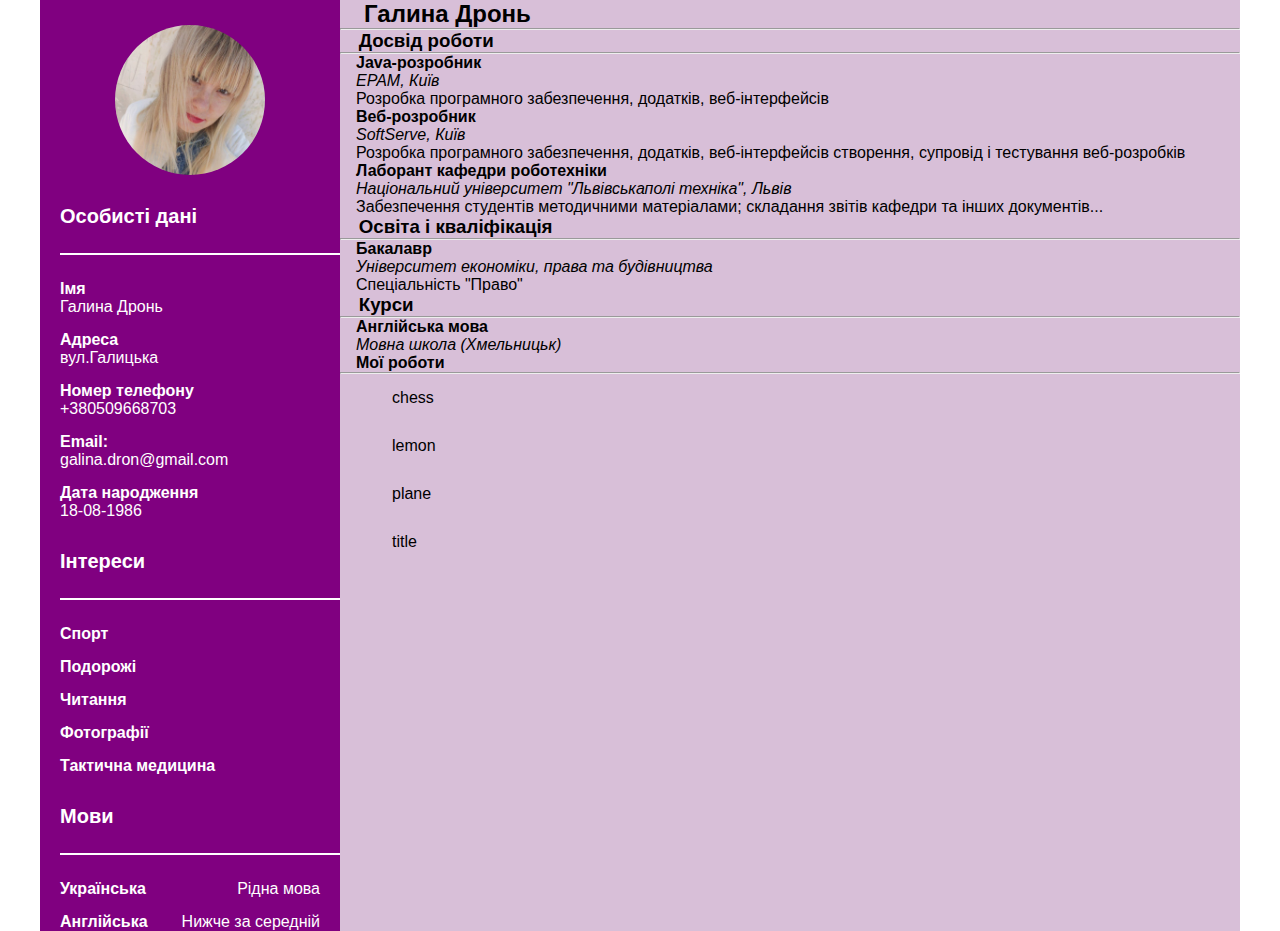
<file: index.html>
<!DOCTYPE html>
<html lang='uk'>
  <head>  
    <meta charset="UTF-8">
    <title>Base HTML</title>
    <meta name="viewport" content="width=device-width, initial-scale=1.0">
    <link rel="stylesheet" href="styles/style.css">
  </head>
  <body>
    <div class="page-wrapper">
      <div class="l-side">
        <div class="photo">
          <img src="photo18.jpg" alt="">
        </div>
        <div class="personal-info-block">
          <div class="personal-info-block__title f-bold" >
            Особисті дані
          </div>
          <div class="personal-info-block__content">
            <div class="content-item">
              <span>Імя</span>
              <span>Галина Дронь</span>
            </div>
            <div class="content-item">
              <span>Адреса</span>
              <span>вул.Галицька</span>
            </div>
            <div class="content-item">
              <span>Номер телефону</span>
              <span>+380509668703</span>
            </div>
            <div class="content-item">
              <span>Email:</span>
              <span>galina.dron@gmail.com</span>
            </div>
            <div class="content-item">
              <span>Дата народження</span>
              <span>18-08-1986</span>
            </div>
          </div>
        </div>
        <div class="personal-info-block">
          <div class="personal-info-block__title f-bold">
            Інтереси
          </div>
          <div class="personal-info-block__content">
            <div class="content-item">
              <span>Спорт</span>
             
            </div>
            <div class="content-item">
              <span>Подорожі</span>
             
            </div>
            <div class="content-item">
              <span>Читання</span>
              
            </div>
            <div class="content-item">
              <span>Фотографії</span>
              
            </div>
            <div class="content-item">
              <span>Тактична медицина</span>
              
            </div>
          </div>
        </div>
        <div class="personal-info-block">
          <div class="personal-info-block__title f-bold">
            Мови
          </div>
          <div class="personal-info-block__content">
            <div class="content-item d-flex">
              <span>Українська</span>
              <span>Рідна мова</span>
            </div>
            <div class="content-item d-flex">
              <span>Англійська</span>
              <span>Нижче за середній</span>
            </div>
          </div>
        </div>
        
      </div>
      <div class="r-side">
     <h2>Галина Дронь</h2>
        <hr>
      <h3>Досвід роботи</h3>
        <hr>
      <h4>Java-розробник</h4>
        <p><i>EPAM, Київ</i></p>
        <p>Розробка програмного забезпечення, додатків, веб-інтерфейсів</p>
      <h4>Веб-розробник</h4>
        <p><i>SoftServe, Київ</i></p>
        <p>Розробка програмного забезпечення, додатків, веб-інтерфейсів створення, супровід і тестування веб-розробків</p>
      <h4>Лаборант кафедри роботехніки</h4>
        <p><i>Національний університет "Львівськаполі техніка", Львів</i></p>
        <p>Забезпечення студентів методичними матеріалами; складання звітів кафедри та інших документів...</p>
      <h3>Освіта і кваліфікація</h3>
        <hr>
      <h4>Бакалавр</h4>
        <p><i>Університет економіки, права та будівництва</i></p>
        <p>Спеціальність "Право"</p>
     <h3>Курси</h3>
      <hr>
     <h4>Англійська мова</h4>
      <p><i>Мовна школа (Хмельницьк)</i></p>
     <h4>Мої роботи</h4>
     <hr>
    <p><a href="../chess/index.html">chess</a></p>
    <p><a href="../lemon/index.html">lemon</a></p>
    <p><a href="../cossacs/cossacs.html">plane</a></p>
    <p><a href="../title/index.html">title</a></p>
      </div>
    </div>
  </body>
</html>
</file>
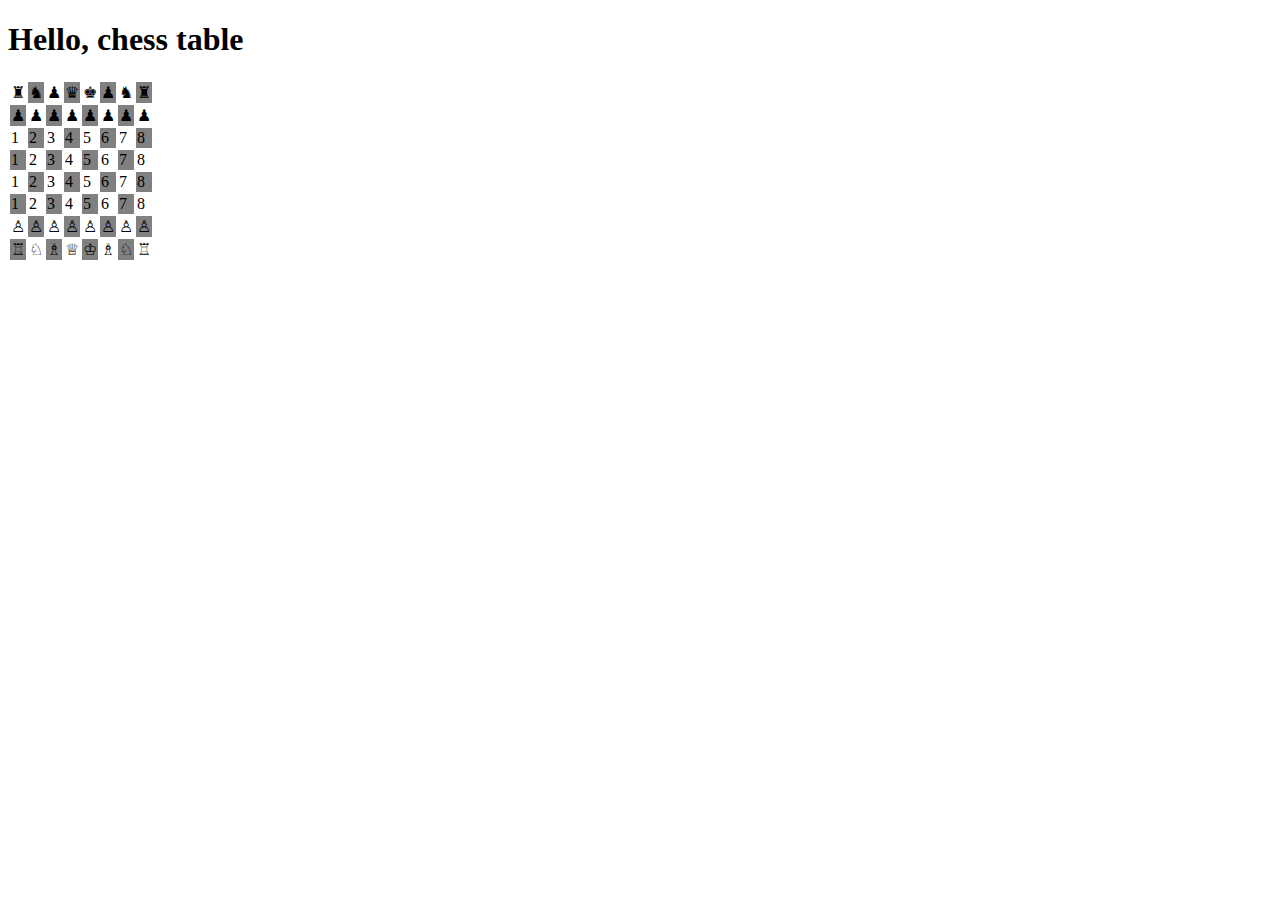
<file: chess/index.html>
<!DOCTYPE html>
<html lang='uk'>
  <head>  
    <meta charset="UTF-8">
    <meta name="viewport" content="width-device-width,initial-scale=1, shrink-to-fit=no">
    <title>Hello, chess table!</title>
</head>
<body>
	<h1>Hello, chess table</h1>
<table>
		<tr>
			<td>&#9820;</td>
			<td bgcolor="#808080">&#9822;</td>
			<td>&#9823;</td>
			<td bgcolor="#808080">&#9819;</td>
			<td>&#9818;</td>
			<td bgcolor="#808080">&#9823;</td>
			<td>&#9822;</td>
			<td bgcolor="#808080">&#9820;</td>
		</tr>
		<tr>
			<td bgcolor="#808080">&#9823;</td>
			<td>&#9823;</td>
			<td bgcolor="#808080">&#9823;</td>
			<td>&#9823;</td>
			<td bgcolor="#808080">&#9823;</td>
			<td>&#9823;</td>
			<td bgcolor="#808080">&#9823;</td>
			<td>&#9823;</td>
		</tr>
		<tr>
			<td>1</td>
			<td bgcolor="#808080">2</td>
			<td>3</td>
			<td bgcolor="#808080">4</td>
			<td>5</td>
			<td bgcolor="#808080">6</td>
			<td>7</td>
			<td bgcolor="#808080">8</td>
		</tr>
		<tr>
			<td bgcolor="#808080">1</td>
			<td>2</td>
			<td bgcolor="#808080">3</td>
			<td>4</td>
			<td bgcolor="#808080">5</td>
			<td>6</td>
			<td bgcolor="#808080">7</td>
			<td>8</td>
		</tr>
		<tr>
			<td>1</td>
			<td bgcolor="#808080">2</td>
			<td>3</td>
			<td bgcolor="#808080">4</td>
			<td>5</td>
			<td bgcolor="#808080">6</td>
			<td>7</td>
			<td bgcolor="#808080">8</td>
		</tr>
		<tr>
			<td bgcolor="#808080">1</td>
			<td>2</td>
			<td bgcolor="#808080">3</td>
			<td>4</td>
			<td bgcolor="#808080">5</td>
			<td>6</td>
			<td bgcolor="#808080">7</td>
			<td>8</td>
		</tr>
		<tr>
			<td>&#9817;</td>
			<td bgcolor="#808080">&#9817;</td>
			<td>&#9817;</td>
			<td bgcolor="#808080">&#9817;</td>
			<td>&#9817;</td>
			<td bgcolor="#808080">&#9817;</td>
			<td>&#9817;</td>
			<td bgcolor="#808080">&#9817;</td>
		</tr>
		<tr>
			<td bgcolor="#808080">&#9814;</td>
			<td>&#9816;</td>
			<td bgcolor="#808080">&#9815;</td>
			<td>&#9813;</td>
			<td bgcolor="#808080">&#9812;</td>
			<td>&#9815;</td>
			<td bgcolor="#808080">&#9816;</td>
			<td>&#9814;</td>
		</tr>					
	</body>	
</table>
</html>
</file>
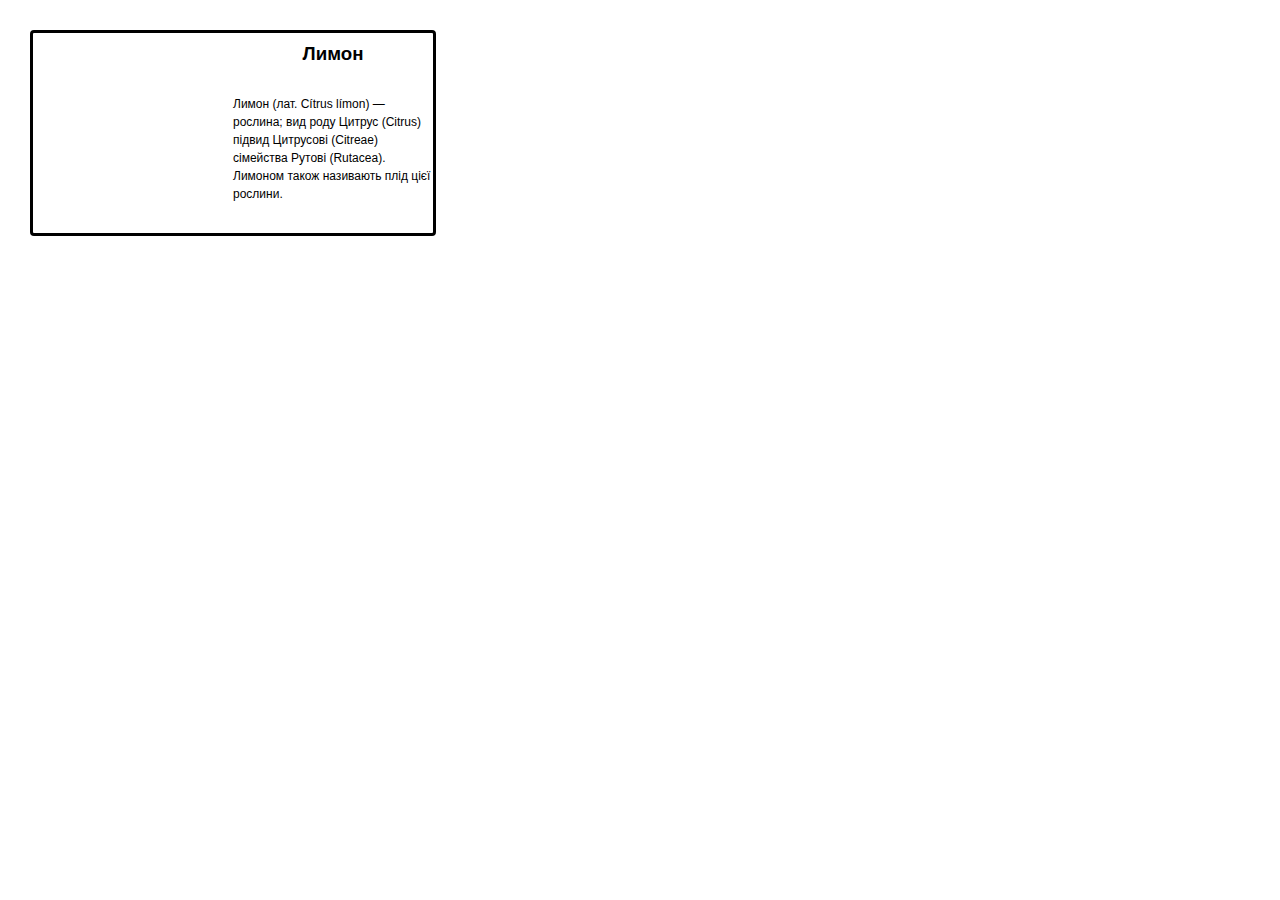
<file: lemon/index.html>
<!DOCTYPE html>
<html lang="en">
<head>
    <meta charset="UTF-8">
    <title>Title</title>
    <link rel="stylesheet" href="styles/style.css">
</head>
<body>
    <div class="myblock">
        <div class="lemon"></div>
        <div class="about-lemon">
            <h3>Лимон</h3>
            <p>Лимон (лат. Cítrus límon) — рослина; вид роду Цитрус (Citrus) підвид Цитрусові (Citreae) сімейства Рутові (Rutacea). Лимоном також називають плід цієї рослини.</p>
        </div>
    </div>
</body>
</html>
</file>
<file: title/index.html>
<!DOCTYPE html>
<html>
<head>
<meta name="viewport" content="width=device-width, initial-scale=1">
<link rel="stylesheet" href="styles/style.css">
</head>
<body>

<h2>Title</h2>

<div class="hl"></div>

</body>
</html>
</file>
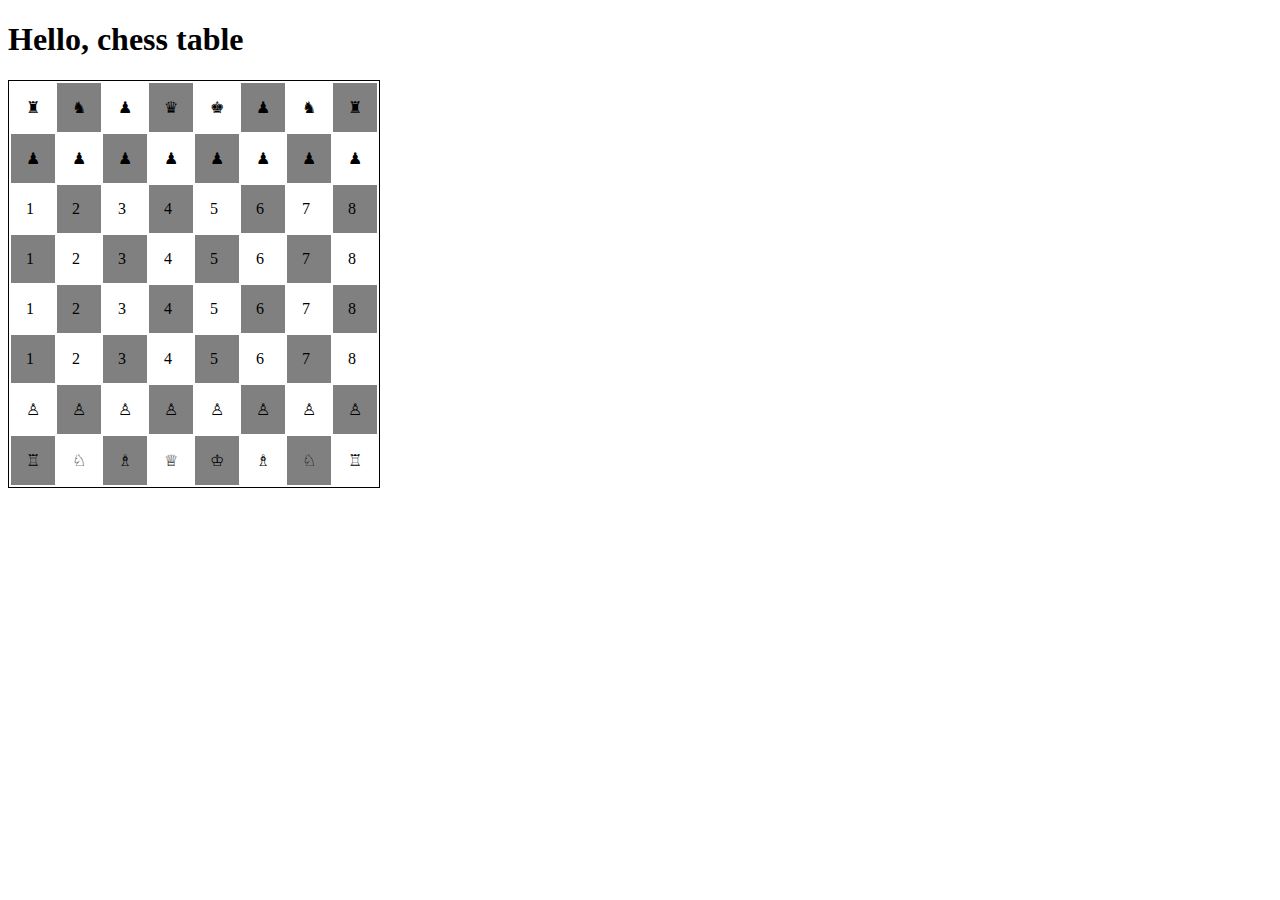
<file: index1.html>
<!DOCTYPE html>
<html lang='uk'>
  <head>  
    <meta charset="UTF-8">
    <meta name="viewport" content="width-device-width,initial-scale=1, shrink-to-fit=no">
    <title>Hello, chess table!</title>
    <style>
	table {
		border: 1px solid black;
	}
	td {
  background-color: "#ffcc00";
}
td {
  padding: 15px;
  }
	</style>
</head>
<body>
	<h1>Hello, chess table</h1>
<table>
		<tr>
			<td>&#9820;</td>
			<td bgcolor="#808080">&#9822;</td>
			<td>&#9823;</td>
			<td bgcolor="#808080">&#9819;</td>
			<td>&#9818;</td>
			<td bgcolor="#808080">&#9823;</td>
			<td>&#9822;</td>
			<td bgcolor="#808080">&#9820;</td>
		</tr>
		<tr>
			<td bgcolor="#808080">&#9823;</td>
			<td>&#9823;</td>
			<td bgcolor="#808080">&#9823;</td>
			<td>&#9823;</td>
			<td bgcolor="#808080">&#9823;</td>
			<td>&#9823;</td>
			<td bgcolor="#808080">&#9823;</td>
			<td>&#9823;</td>
		</tr>
		<tr>
			<td>1</td>
			<td bgcolor="#808080">2</td>
			<td>3</td>
			<td bgcolor="#808080">4</td>
			<td>5</td>
			<td bgcolor="#808080">6</td>
			<td>7</td>
			<td bgcolor="#808080">8</td>
		</tr>
		<tr>
			<td bgcolor="#808080">1</td>
			<td>2</td>
			<td bgcolor="#808080">3</td>
			<td>4</td>
			<td bgcolor="#808080">5</td>
			<td>6</td>
			<td bgcolor="#808080">7</td>
			<td>8</td>
		</tr>
		<tr>
			<td>1</td>
			<td bgcolor="#808080">2</td>
			<td>3</td>
			<td bgcolor="#808080">4</td>
			<td>5</td>
			<td bgcolor="#808080">6</td>
			<td>7</td>
			<td bgcolor="#808080">8</td>
		</tr>
		<tr>
			<td bgcolor="#808080">1</td>
			<td>2</td>
			<td bgcolor="#808080">3</td>
			<td>4</td>
			<td bgcolor="#808080">5</td>
			<td>6</td>
			<td bgcolor="#808080">7</td>
			<td>8</td>
		</tr>
		<tr>
			<td>&#9817;</td>
			<td bgcolor="#808080">&#9817;</td>
			<td>&#9817;</td>
			<td bgcolor="#808080">&#9817;</td>
			<td>&#9817;</td>
			<td bgcolor="#808080">&#9817;</td>
			<td>&#9817;</td>
			<td bgcolor="#808080">&#9817;</td>
		</tr>
		<tr>
			<td bgcolor="#808080">&#9814;</td>
			<td>&#9816;</td>
			<td bgcolor="#808080">&#9815;</td>
			<td>&#9813;</td>
			<td bgcolor="#808080">&#9812;</td>
			<td>&#9815;</td>
			<td bgcolor="#808080">&#9816;</td>
			<td>&#9814;</td>
		</tr>					
	</body>	
</table>
</html>
</file>
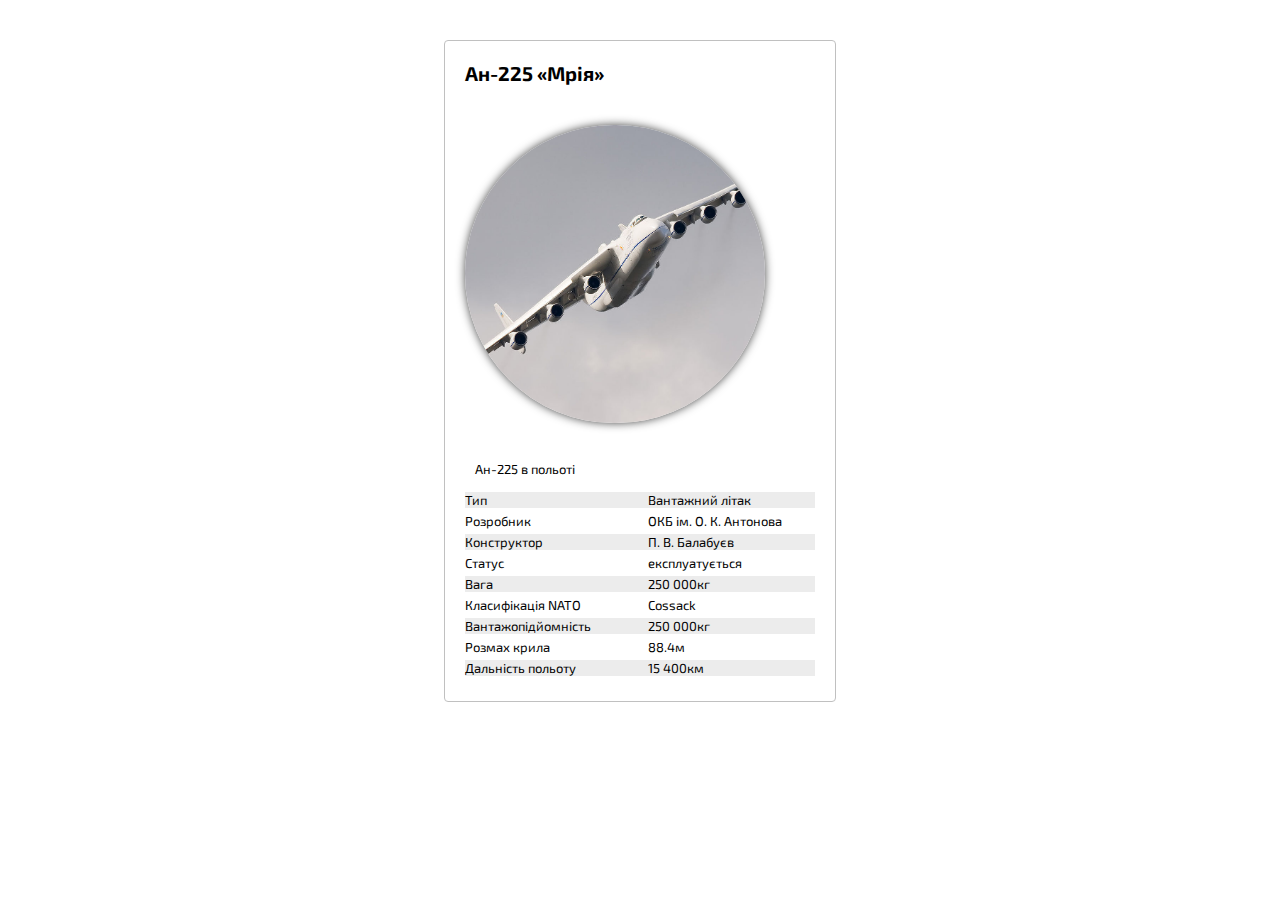
<file: cossacs/cossacs.html>
<!DOCTYPE html>
<html lang="en">
<head>
    <meta charset="UTF-8">
    <title>Мрія</title>
    <link rel="stylesheet" href="styles/cossacs.css">
    <link href="https://fonts.googleapis.com/css?family=Exo+2:400,700" rel="stylesheet">
</head>
<body>
    <div class="wrap">
        <h1>Ан-225 «Мрія»</h1>
        <img src="cossacs.jpg" alt="Ан-225">
        <p class="info">Ан-225 в польоті</p>
        <p><span class="side">Тип</span> 	Вантажний літак</p>
        <p><span class="side">Розробник</span> ОКБ ім. О. К. Антонова</p>
        <p><span class="side">Конструктор</span> 	П. В. Балабуєв</p>
        <p><span class="side">Статус</span> 	експлуатується</p>
        <p><span class="side">Вага</span> 250 000кг</p>
        <p><span class="side">Класифікація NATO</span> Cossack</p>
        <p><span class="side">Вантажопідйомність</span> 250 000кг</p>
        <p><span class="side">Розмах крила</span> 88.4м</p>
        <p><span class="side">Дальність польоту</span> 15 400км</p>
    </div>
</body>
</html>
</file>
<file: styles/style.css>
* {
	margin: 0;
	padding: 0;
	box-sizing: border-box;
}

body {
	font-family: Helvetica, serif;
}

img {
	display: block;
	width: 100%;
}

.page-wrapper {
	display: flex;
	max-width: 1200px;
	margin: 0 auto;
}

.l-side {
	width: 300px;
	padding-top: 25px;
	background-color: #800080;
	color: white;
}

.r-side {
	width: calc(100% - 300px);
	background-color: #D8BFD8;
} 
.photo {
	width: 150px;
	height: 150px;
	margin: 0 auto;
	border-radius: 50%;
	overflow: hidden;
}
.photo img {
	margin-bottom: -20px;
}

.personal-info-block {
	padding-left: 20px;
	padding-top: 30px;
}



.personal-info-block__title {
	padding-bottom: 25px;
	border-bottom: 2px solid #fff;
	font-size: 20px;

}

.personal-info-block__content {
	padding-top: 25px;
}

.content-item:not(:last-child) {
	padding-bottom: 15px;
}

.content-item span {
	display: block;
}

.content-item span:first-child,

.f-bold {
	font-weight: bold;
}

.d-flex {
	display: flex;
}

.content-item.d-flex {
	justify-content: space-between;
	padding-right: 20px;
}
h2, h3, h4, p {
  text-indent: 1em; 
}
a:link, a:visited {
  background-color: #D8BFD8;
  color: #000000;
  padding: 15px 20px;
  text-align: center;
  text-decoration: none;
  display: inline-block;
}

a:hover, a:active {
  background-color: #800088;
</file>
<file: lemon/styles/style.css>
* {
    margin: 0;
    padding: 0;
    font-family: Arial, sans-serif;
}
.myblock {
    width: 400px;
    height: 200px;
    border: 3px solid black;
    border-radius: 4px;
    margin: 30px;
}

.lemon {
    width: 180px;
    height: 180px;
    margin: 10px;
    background: url('https://cdn4.iconfinder.com/data/icons/Limon_iContainer/512/Grapefruit.png');
    background-size: contain;
    background-position: 50%;
    border-radius: 5px;
    float: left;
}    
.about-lemon h3 {
    text-align: center;
    padding: 10px 0;
}
.about-lemon p {
    font-size: 12px;
    line-height: 150%;
    margin: 20px 0;
}
</file>
<file: title/styles/style.css>
.hl {
    border-bottom: 6px solid black;
    weight: 500px;
}
h2 {
    text-align: center;
}
</file>
<file: cossacs/styles/cossacs.css>
* {
    margin: 0;
}


html,
body {
    font-family: 'Exo 2', sans-serif;
}

.wrap {
    width: 350px;
    margin: 40px auto;
    border: 1px solid #c0c0c0;
    padding: 20px;
    border-radius: 4px;
}

h1 {
    font-size: 20px;
    text-aling: center;
    margin-bottom: 20px;
}
img {
    width: 300px;
    display block;
    margin: 20px auto;
    border-radius: 300px;
    box-shadow: 0 0 10px #454545;
}
p {
    font-size: 13px;
    line-heigth: 150%;
    margin: 5px 0;
    paddign: 5px;
}
.info {
    border-bottom: 1px solid: #c0c0c0;
    padding: 10px;
}
.side {
    font-weight: 700px;
    width: 180px;
    display: inline-block;
}
p:nth-child(even) {
    background: #ececec;
}
</file>
